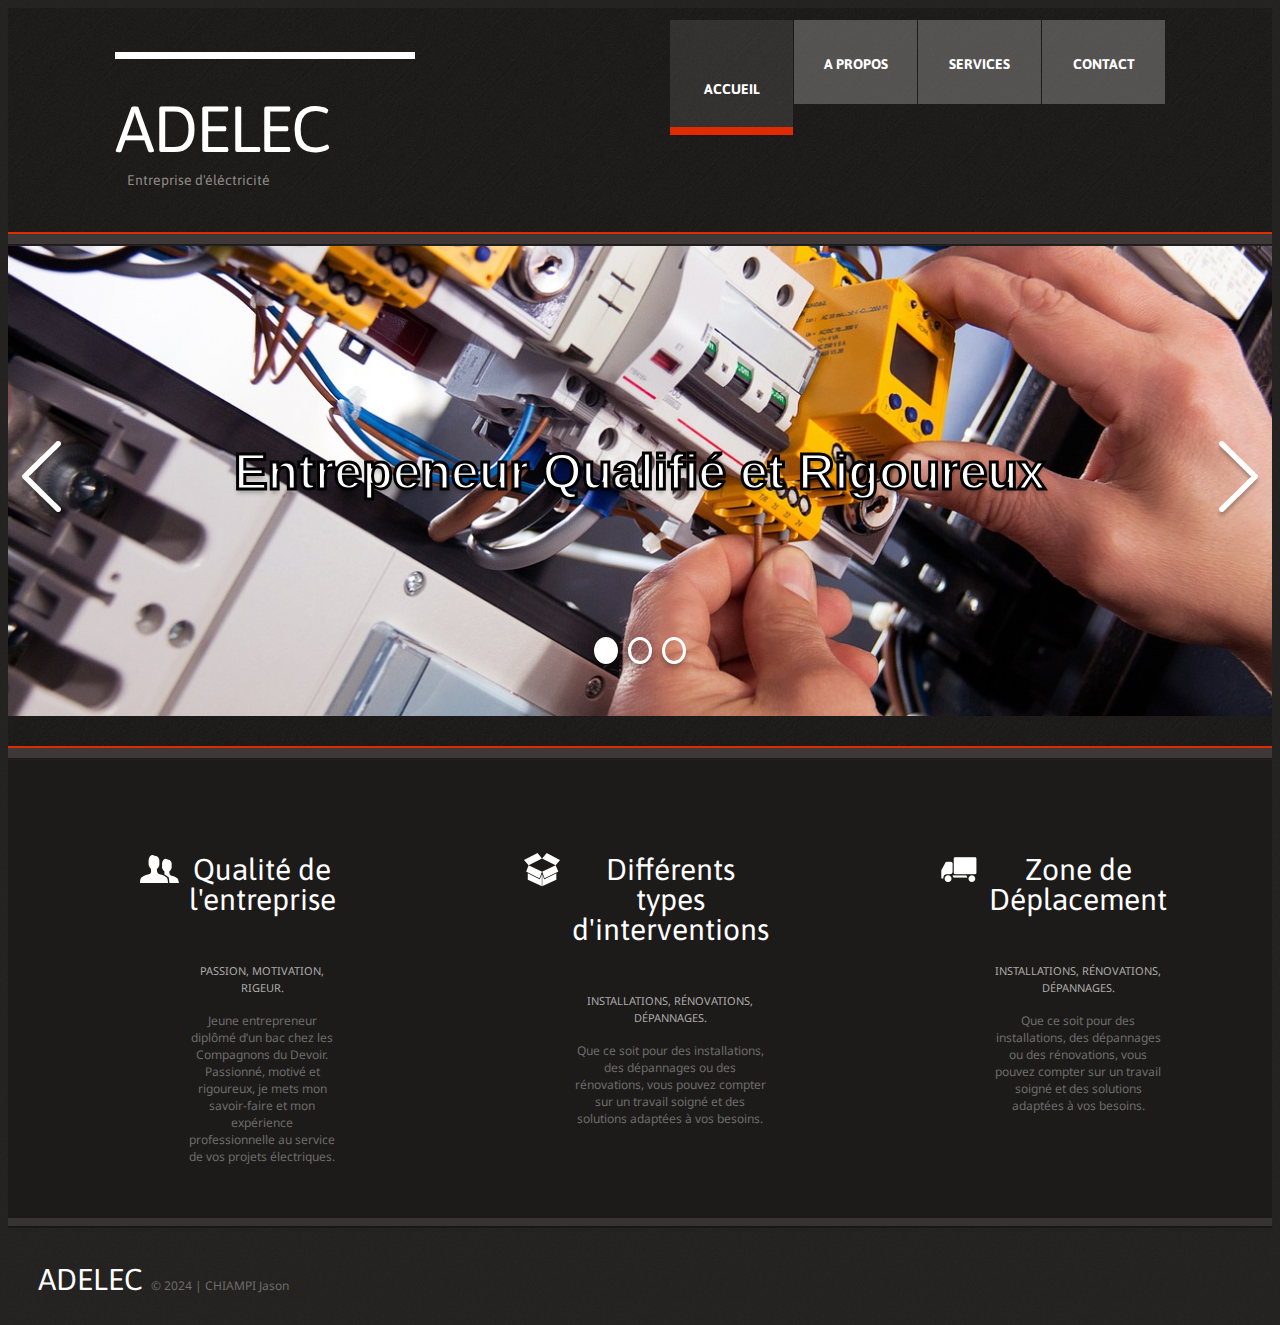
<file: index.html>
<!DOCTYPE html>
<html lang="en">
    <head>
    <title>ADELEC - Accueil</title>
    <meta charset="utf-8">
    <meta
    name="description"
    content="Jeune entrepreneur diplômé d’un bac chez les Compagnons du Devoir, je mets mon savoir-faire et mon expérience professionnelle au service de vos projets électriques. Passionné, motivé et rigoureux, j’aborde chaque intervention avec un haut niveau d'exigence et un engagement constant envers la satisfaction de mes clients. Que ce soit pour des installations, des dépannages ou des rénovations, vous pouvez compter sur un travail soigné et des solutions adaptées à vos besoins."
    />
    <meta charset="UTF-8">
	<script type="application/ld+json">
		{
		  "@context": "https://schema.org",
		  "@type": "LocalBusiness",
		  "address": {
			"@type": "PostalAddress",
			"addressLocality": "Lille",
			"addressRegion": "59000",
			"streetAddress": "119 rue du général Mesny"
		  },
		  "description": "Jeune entrepreneur disponible pour tous travaux électrique. Installation, dépannages, rénovation, n'hésitez pas à faire appel à mes compétences.",
		  "name": "ADELEC - Electricité",
		  "telephone": "07.87.85.47.77"
		}
	</script>
    <link rel="icon" href="images/Logo_ADELEC.png" type="image/x-icon">
    <link rel="stylesheet" href="css/style.css">
    <link href='//fonts.googleapis.com/css?family=Asap:400,700' rel='stylesheet' type='text/css'>
    <link href='//fonts.googleapis.com/css?family=Droid+Sans' rel='stylesheet' type='text/css'>
    <script src="js/superfish.js"></script>


     </head>
     <body>
<!--==============================header=================================-->
<header>
    <div class="header">
        <div class="top-header">
            <h1><a href="index.html">ADELEC</a><span>Entreprise d'éléctricité</span></h1>
            <nav>
                <ul class="navbar">
                    <li class="current"><a href="index.html">Accueil</a></li>
                    <li><a href="index-1.html">A propos</a></li>
                    <li><a href="index-2.html">Services</a></li>
                    <li><a href="index-3.html">Contact</a></li>
                </ul>
            </nav>
        </div>
    </div>
    <div class="bord-1">
        <div id="banner">
            <img class="banner-img" src="./images/slide-1.jpg" alt="Banner Print-it">
            <p class="tagline">Entrepeneur Qualifié et Rigoureux</p>
            <img class="arrow arrow_left" id="prev" src="./images/arrow_left.png" alt="Flèche gauche">
            <img class="arrow arrow_right" id="next" src="./images/arrow_right.png" alt="Flèche droite">
            <div class="dots">
                <p class="dot dot_selected"></p>
                <p class="dot"></p>
                <p class="dot"></p>
            </div>
        </div>
    </div>
</header>

<!--=======content================================-->
 
<div class="bord-1">
    <section class="content content-description">
        <div class="article">
            <div class="article-logo"><img src="images/page-1_img-1.png" alt=""></div>
            <div class="article-content">
                <h2>Qualité de l'entreprise</h2>
                <h3>PASSION, MOTIVATION, RIGEUR.</h3>
                <div class="text-1">Jeune entrepreneur diplômé d’un bac chez les Compagnons du Devoir. Passionné, motivé et rigoureux, je mets mon savoir-faire et mon expérience professionnelle au service de vos projets électriques.
                </div>                    
            </div>
        </div>
        <div class="article">
            <div class="article-logo"><img src="images/page-1_img-2.png" alt=""></div>
            <div class="article-content">
                <h2>Différents types d'interventions</h2>
                <h3>INSTALLATIONS, RÉNOVATIONS, DÉPANNAGES.</h3>
                <div class="text-1">Que ce soit pour des installations, des dépannages ou des rénovations, vous pouvez compter sur un travail soigné et des solutions adaptées à vos besoins.
                </div>                    
            </div>
        </div>
        <div class="article">
            <div class="article-logo"><img src="images/page-1_img-3.png" alt=""></div>
            <div class="article-content">
                <h2>Zone de Déplacement</h2>
                <h3>INSTALLATIONS, RÉNOVATIONS, DÉPANNAGES.</h3>
                <div class="text-1">Que ce soit pour des installations, des dépannages ou des rénovations, vous pouvez compter sur un travail soigné et des solutions adaptées à vos besoins.
                </div>                    
            </div>
        </div>
    </section>
</div>
<!--=======footer=================================-->
<footer>
    <div class="bord-2">
        <div class="footer">
            <div>
                <a href="index.html" class="foot-logo">ADELEC</a>
                <span class="text-1">&copy; 2024 | <a href="https://www.linkedin.com/in/jason-chiampi-082ba6329/" target="_blank" class="h-underline">CHIAMPI Jason</a></span>
            </div>
        </div>
    </div>
</footer>

<script src="js/carrousel.js"></script>
</body>
</html>
</file>
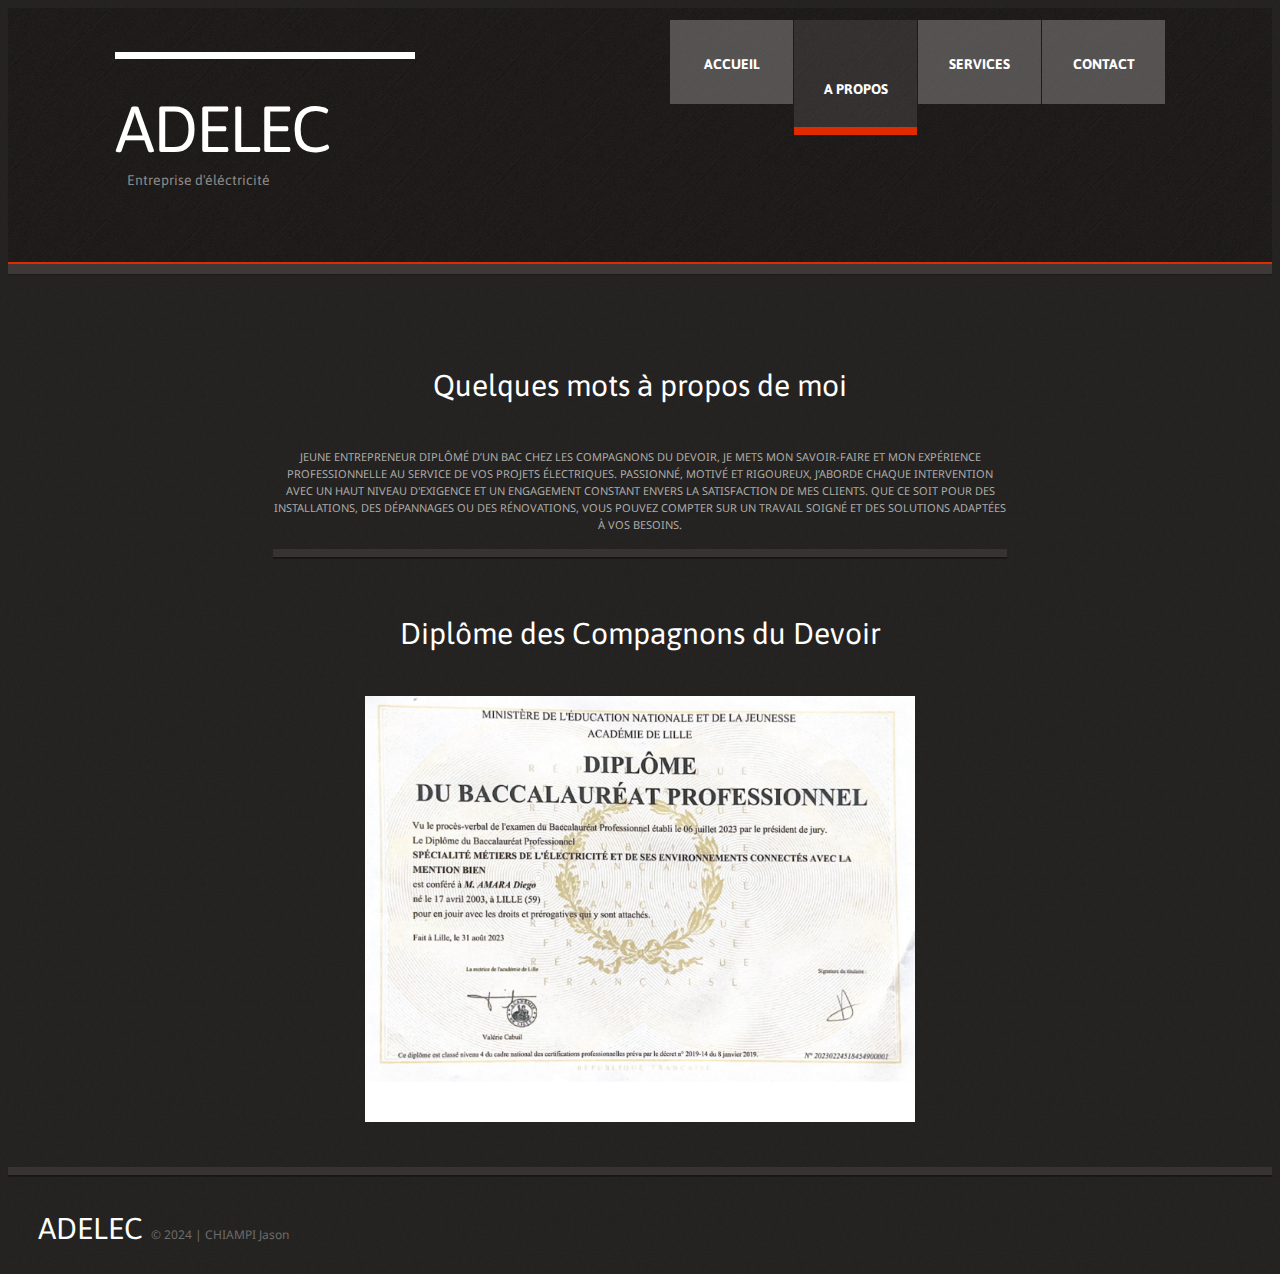
<file: index-1.html>
<!DOCTYPE html>
<html lang="en">
    <head>
    <title>ADELEC - A propos</title>
    <meta charset="utf-8">
    <link rel="icon" href="images/Logo_ADELEC.png" type="image/x-icon">
    <link rel="stylesheet" href="css/style.css">
    <link href='//fonts.googleapis.com/css?family=Asap:400,700' rel='stylesheet' type='text/css'>
    <link href='//fonts.googleapis.com/css?family=Droid+Sans' rel='stylesheet' type='text/css'>
    <script src="js/superfish.js"></script>
    
     </head>
     <body>
<!--==============================header=================================-->
<header>
    <div class="header">
        <div class="top-header">
            <h1><a href="index.html">ADELEC</a><span>Entreprise d'éléctricité</span></h1>
            <nav>
                <ul class="navbar">
                    <li><a href="index.html">Accueil</a></li>
                    <li class="current"><a href="index-1.html">A propos</a></li>
                    <li><a href="index-2.html">Services</a></li>
                    <li><a href="index-3.html">Contact</a></li>
                </ul>
            </nav>
        </div>
    </div>
</header>

<!--=======content================================-->

<div class="bord-1">
    <section class="content-info">
                <div class="info-owner">
                    <h2>Quelques mots à propos de moi</h2>
                    <h3>Jeune entrepreneur diplômé d’un bac chez les Compagnons du Devoir, je mets mon savoir-faire et mon expérience professionnelle au service de vos projets électriques. Passionné, motivé et rigoureux, j’aborde chaque intervention avec un haut niveau d'exigence et un engagement constant envers la satisfaction de mes clients. Que ce soit pour des installations, des dépannages ou des rénovations, vous pouvez compter sur un travail soigné et des solutions adaptées à vos besoins.</h3>
                </div>
                <div class="bord-2 diplome">
                    <h2>Diplôme des Compagnons du Devoir</h2>
                    <div class="img-diplome"><img src="images/Diplome.png" alt=""></div>
                </div>
    </section>
</div>
<!--=======footer=================================-->
<footer>
    <div class="bord-2">
        <div class="footer">
            <div>
                <a href="index.html" class="foot-logo">ADELEC</a>
                <span class="text-1">&copy; 2024 | <a href="https://www.linkedin.com/in/jason-chiampi-082ba6329/" target="_blank" class="h-underline">CHIAMPI Jason</a></span>
            </div>
        </div>
    </div>
</footer>
</body>
</html>
</file>
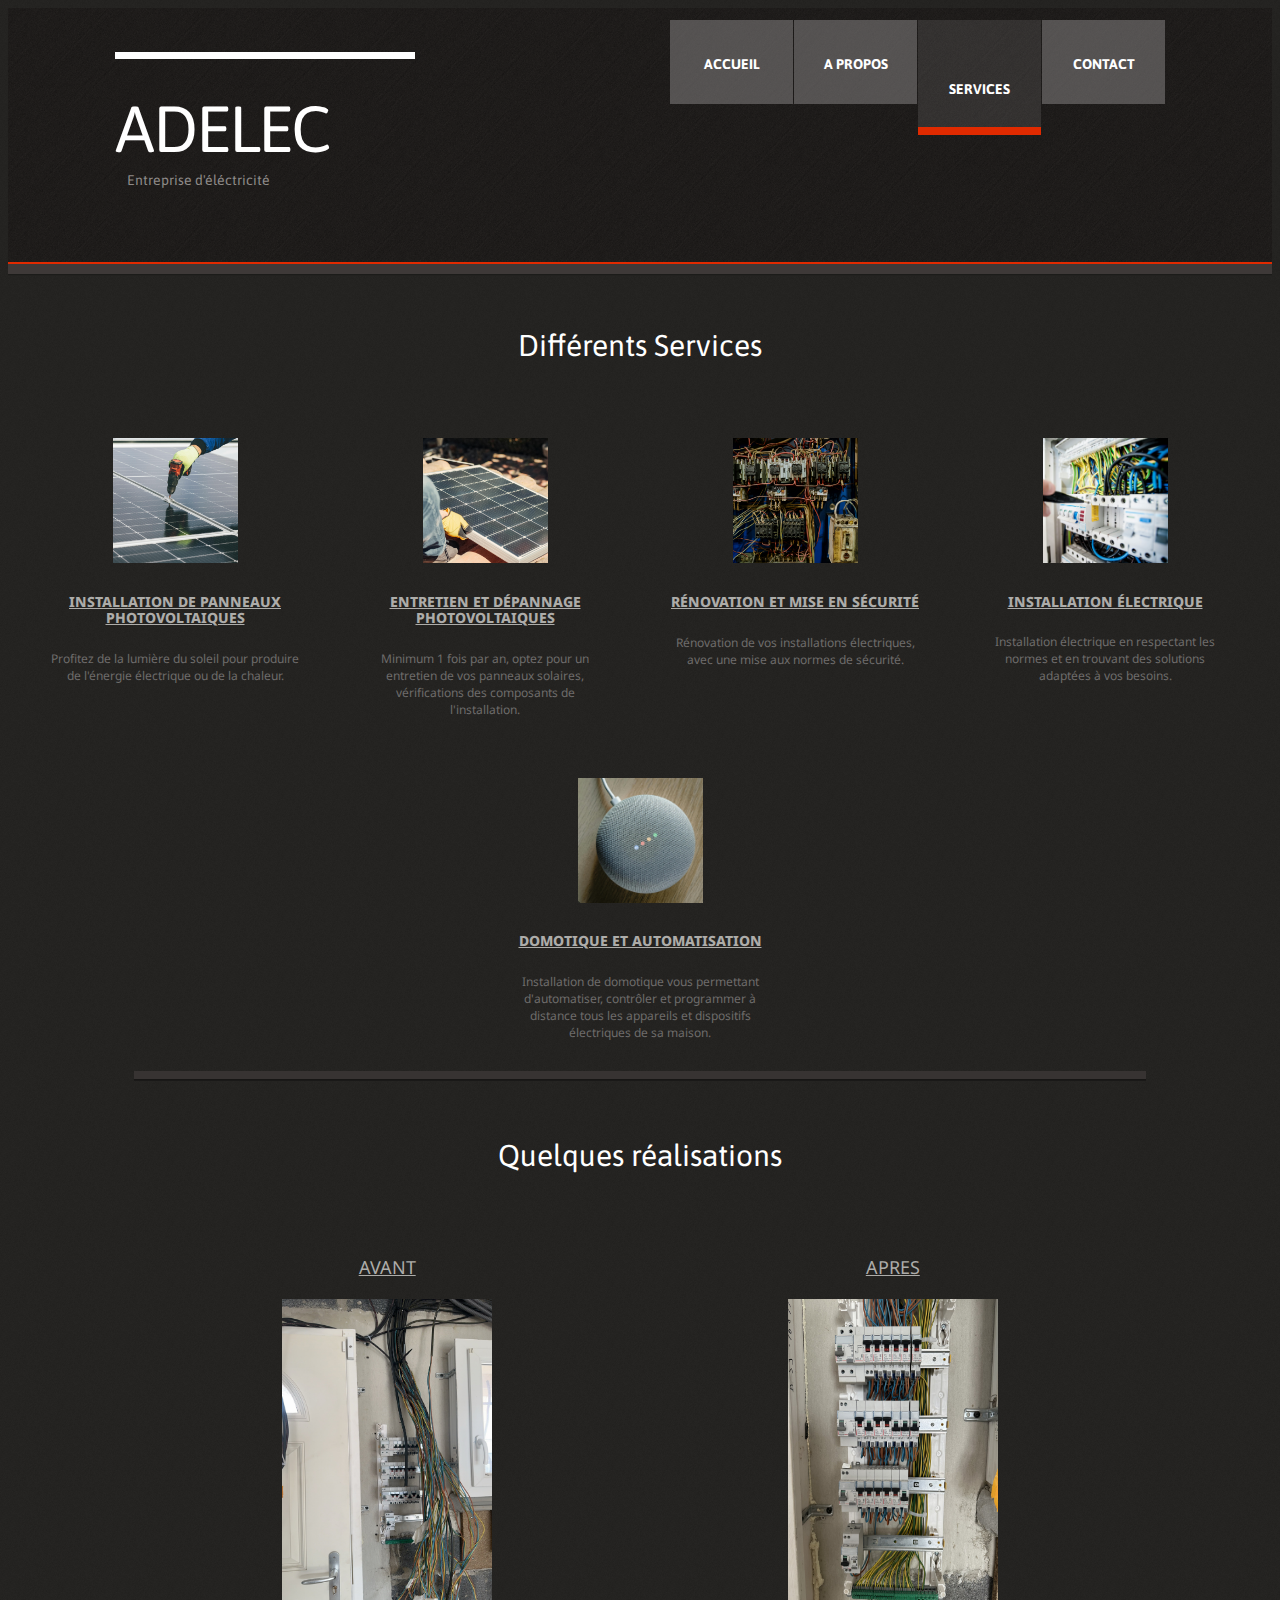
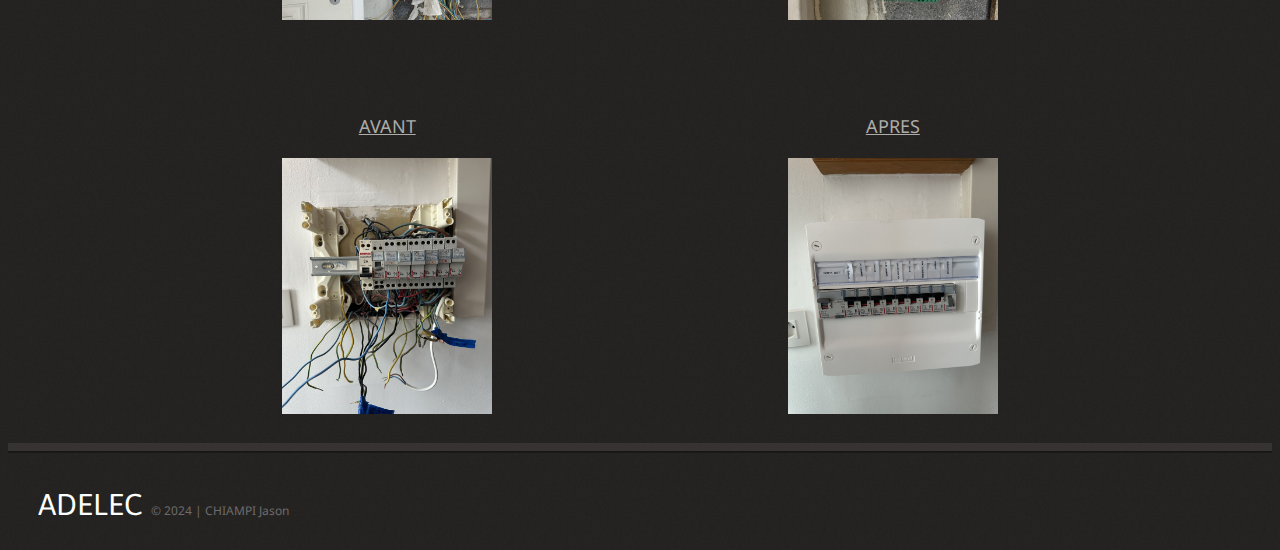
<file: index-2.html>
<!DOCTYPE html>
<html lang="en">
    <head>
    <title>ADELEC - Services</title>
    <meta charset="utf-8">
    <link rel="icon" href="images/Logo_ADELEC.png" type="image/x-icon">
    <link rel="stylesheet" href="css/style.css">
    <link href='//fonts.googleapis.com/css?family=Asap:400,700' rel='stylesheet' type='text/css'>
    <link href='//fonts.googleapis.com/css?family=Droid+Sans' rel='stylesheet' type='text/css'>
    <script src="js/superfish.js"></script>

     </head>
     <body>
<!--==============================header=================================-->
<header>
    <div class="header">
        <div class="top-header">
            <h1><a href="index.html">ADELEC</a><span>Entreprise d'éléctricité</span></h1>
            <nav>
                <ul class="navbar">
                    <li><a href="index.html">Accueil</a></li>
                    <li><a href="index-1.html">A propos</a></li>
                    <li class="current"><a href="index-2.html">Services</a></li>
                    <li><a href="index-3.html">Contact</a></li>
                </ul>
            </nav>
        </div>
    </div>
</header>

<!--=======content================================-->

<div class="bord-1">
    <section class="content-services">
        <div class="services">
            <h2>Différents Services</h2>
            <div class="grid-services">
                <div class="service-article">
                    <div class="img-serv"><img src="images/service-1.jpg" alt=""></div>
                    <div>
                        <h4>INSTALLATION DE PANNEAUX PHOTOVOLTAIQUES</h4>
                        <div class="text-1">Profitez de la lumière du soleil pour produire de l'énergie électrique ou de la chaleur.</div>
                    </div>
                </div>
                <div class="service-article">
                    <div class="img-serv"><img src="images/service-2.jpg" alt=""></div>
                    <div>
                        <h4>ENTRETIEN ET DÉPANNAGE PHOTOVOLTAIQUES</h4>
                        <div class="text-1">Minimum 1 fois par an, optez pour un entretien de vos panneaux solaires, vérifications des composants de l'installation.</div>
                    </div>
                </div>
                <div class="service-article">
                    <div class="img-serv"><img src="images/service-3.jpg" alt=""></div>
                    <div>
                    <h4>RÉNOVATION ET MISE EN SÉCURITÉ</h4>
                    <div class="text-1">Rénovation de vos installations électriques, avec une mise aux normes de sécurité.</div>
                    </div>
                </div>
                <div class="service-article">
                    <div class="img-serv"><img src="images/service-4.jpg" alt=""></div>
                    <div>
                        <h4>INSTALLATION ÉLECTRIQUE</h4>
                        <div class="text-1">Installation électrique en respectant les normes et en trouvant des solutions adaptées à vos besoins.</div>
                    </div>
                </div>
                <div class="service-article">
                    <div class="img-serv"><img src="images/service-5.jpg" alt=""></div>
                    <div>
                        <h4>DOMOTIQUE ET AUTOMATISATION</h4>
                        <div class="text-1">Installation de domotique vous permettant d'automatiser, contrôler et programmer à distance tous les appareils et dispositifs électriques de sa maison.</div>
                    </div>
                </div>
            </div>
        </div>
        <div class="content-real bord-2">
            <h2>Quelques réalisations</h2>
            <article>
                <div>
                    <h3>AVANT</h3>
                    <img src="./images/chantier1-before.jpg" alt="">
                </div>
                <div>
                    <h3>APRES</h3>
                    <img src="./images/chantier1-after.jpg" alt="">
                </div>
            </article>
            <article>
                <div>
                    <h3>AVANT</h3>
                    <img src="./images/chantier2-before.jpg" alt="">
                </div>
                <div>
                    <h3>APRES</h3>
                    <img src="./images/chantier2-after.jpg" alt="">
                </div>
            </article>
        </div>
    </section>
</div>
<!--=======footer=================================-->
<footer>
    <div class="bord-2">
        <div class="footer">
            <div>
                <a href="index.html" class="foot-logo">ADELEC</a>
                <span class="text-1">&copy; 2024 | <a href="https://www.linkedin.com/in/jason-chiampi-082ba6329/" target="_blank" class="h-underline">CHIAMPI Jason</a></span>
            </div>
        </div>
    </div>
</footer>
</body>
</html>
</file>
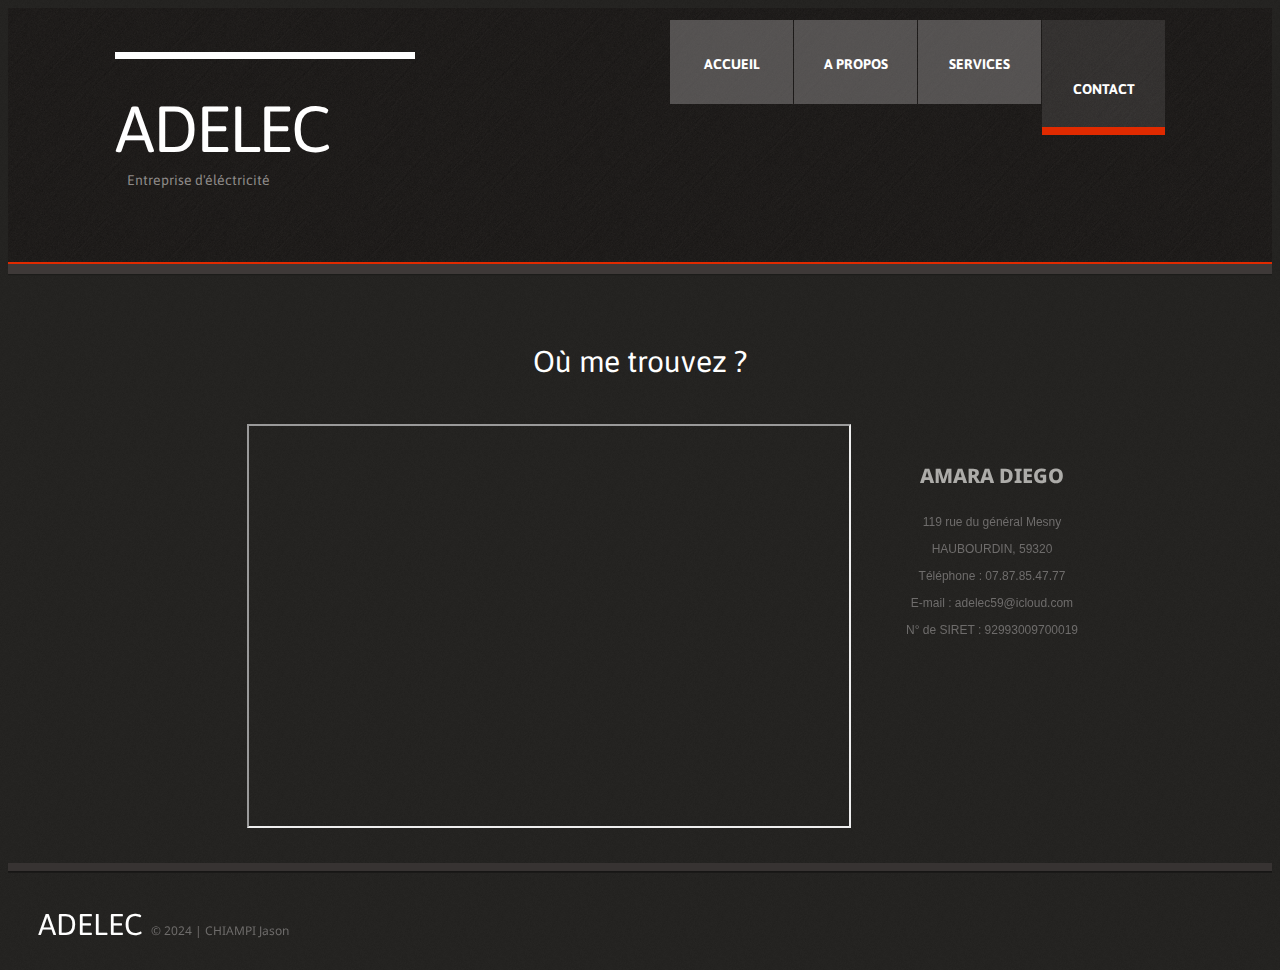
<file: index-3.html>
<!DOCTYPE html>
<html lang="en">
    <head>
    <title>ADELEC - Contacts</title>
    <meta charset="utf-8">
    <link rel="icon" href="images/Logo_ADELEC.png" type="image/x-icon">
    <link rel="stylesheet" href="css/style.css">
    <link href='//fonts.googleapis.com/css?family=Asap:400,700' rel='stylesheet' type='text/css'>
    <link href='//fonts.googleapis.com/css?family=Droid+Sans' rel='stylesheet' type='text/css'>
    <script src="js/superfish.js"></script>

     </head>
     <body>
<!--==============================header=================================-->
<header>
    <div class="header">
        <div class="top-header">
            <h1><a href="index.html">ADELEC</a><span>Entreprise d'éléctricité</span></h1>
            <nav>
                <ul class="navbar">
                    <li><a href="index.html">Accueil</a></li>
                    <li><a href="index-1.html">A propos</a></li>
                    <li><a href="index-2.html">Services</a></li>
                    <li class="current"><a href="index-3.html">Contact</a></li>
                </ul>
            </nav>
        </div>
    </div>
</header>

<!--=======content================================-->

<div class="bord-1">
    <section class="content-localisation">
        <h2 class="v1">Où me trouvez ?</h2>
        <div class="localisation-info">
            <div class="map">
                <iframe id="map_canvas" src="https://www.google.com/maps/embed?pb=!1m18!1m12!1m3!1d10731.553265133609!2d2.979944804123123!3d50.60278907078387!2m3!1f0!2f0!3f0!3m2!1i1024!2i768!4f13.1!3m3!1m2!1s0x47dd2ad84ce80cf3%3A0x85577df106dbe498!2s119%20Rue%20du%20G%C3%A9n%C3%A9ral%20Mesny%2C%2059320%20Haubourdin!5e0!3m2!1sfr!2sfr!4v1730909809047!5m2!1sfr!2sfr"></iframe>
            </div>
            <div class="owner-info">
                <h3>AMARA Diego</h3>
                <p>119 rue du général Mesny</p>
                <p>HAUBOURDIN, 59320</p>
                <p>Téléphone : 07.87.85.47.77</p>
                <p>E-mail : adelec59@icloud.com</p>
                <p>N° de SIRET : 92993009700019</p>
            </div>
        </div>
    </section>
</div>
<!--=======footer=================================-->
<footer>
    <div class="bord-2">
        <div class="footer">
            <div>
                <a href="index.html" class="foot-logo">ADELEC</a>
                <span class="text-1">&copy; 2024 | <a href="https://www.linkedin.com/in/jason-chiampi-082ba6329/" target="_blank" class="h-underline">CHIAMPI Jason</a></span>
            </div>
        </div>
    </div>
</footer>
</body>
</html>
</file>
<file: css/style.css>
/*css*/

html, body {
	background: #242321 url(../images/bg-1.gif) 0 0 repeat;
	font: 12px/17px Trebuchet MS, sans-serif;
	color: #6e6c6b;
	min-width:300px;
}
* { -webkit-text-size-adjust: none;}

a { color: inherit; text-decoration: none;}
a:hover { text-decoration: none;}
a[href^="tel:"] {color: inherit;text-decoration:none;}
.a-hov { transition: all 0.4s ease;}
.a-hov:hover { color: #e02a00;}

.bg-1 { background: url(../images/bg-5.gif) 0 0 repeat; padding-bottom: 39px;}
.bord-1 { background: url(../images/bord-1.gif) 0 0 repeat-x; padding-top: 14px;}
.bord-2 { background: url(../images/bord-2.gif) 0 0 repeat-x; padding-top: 14px;}
.bord-3 { border-bottom:1px solid #373332; padding-bottom: 45px; margin-bottom: 8px;}
.bord-3.v1 { padding-bottom: 39px;}

h1, h2, h3, h4, h5, h6 { font-family: 'Asap', sans-serif; color: #ffffff; font-weight: normal;}
h1 { font-size: 65px; line-height: 1.5em; color: #ffffff; letter-spacing: -2px; width: 300px; border-top: 7px solid #ffffff; padding-top: 21px;}
h1 span { font-size: 14px; line-height: 16px; color: #8e8a88; display: block; letter-spacing: 0px; margin: -5px 0 0 12px;}
h2 { font-size: 30px; line-height: 30px; padding-bottom: 23px; padding-top: 30px;}
h3 { font-family: 'Droid Sans', sans-serif; font-size: 11px; line-height: 17px; color: #adaca9; text-transform: uppercase; padding-top: 23px; /* letter-spacing: -1px; */ padding-bottom: 5px;}
h4 { color: #adaca9; text-transform: uppercase; font-family: 'Droid Sans', sans-serif; font-size: 11px; line-height: 16px; padding-top: 7px;  padding-bottom: 5px;}

h2 + h3 { padding-top: 0;}
img + h3 { padding-top: 21px;}
h2.v1 { padding-top: 46px;}
h2 + h4 {padding-top: 1px;}

.text-1 {font-family: 'Droid Sans', sans-serif;}

.color-1 { color: #e02a00;}

/*header*/

.top-header {
	display: flex;
	justify-content: space-around;
}

nav { 
	position:relative; 
	z-index: 11;
	text-align: center;
	margin-top: 0px;
	float: right;
}

.navbar {display: inline-block; height: 85px; }
.navbar > li > span {display: block; position: relative;}
.navbar ul {position:absolute; top:-999px; display:none;/* left offset of submenus need to match (see below) */}
.navbar li { padding-left:0px; position:relative; background: none;}
	.navbar a {
		display: block;
		text-decoration: none;
		text-transform: uppercase;
	}
		.navbar a:hover {text-decoration: none;}
		.navbar li:hover span {color:#1b1b1b;}

/*================================>> 1 Level <<========================================*/

li.sfHover {position: relative;}
.navbar > li > a {
position: relative;
	display:block;
	padding: 37px 0px 33px;
	width: 123px;
	margin-left: 1px;
	text-align: center;
	background: #555251 url(../images/bg-3.gif) 0 0 repeat;
	-moz-transition: all 0.3s ease-out;
    -o-transition: all 0.3s ease-out;
    -webkit-transition: all 0.3s ease-out;
	transition: all 0.3s ease-out;
	z-index: 100;
	color: #fff;
	font-family: 'Asap', sans-serif;
	font-weight: 700;
	font-size: 14px;
	line-height: 14px;
}
.navbar > li:first-child > a {	border-left: 0px;}
.navbar > li {
	display: block;
	position: relative;
	float: left;
}

	.navbar > li.current > a,
	.navbar > li:hover > a,
	.navbar > li.sfHover > a {
		background: #353231 url(../images/bg-3-hov.gif) 0 0 repeat-x;
		padding-top: 62px;
		padding-bottom: 39px;
		margin-top: 0;
		-moz-transition: all 0.3s ease-out;
	    -o-transition: all 0.3s ease-out;
	    -webkit-transition: all 0.3s ease-out;
		transition: all 0.3s ease-out;
	}

.navbar li span {
	position: absolute;
}

.navbar > li > a > .sf-sub-indicator {
	display: block;
	height: 0px;
	width: 0px;
	border: 6px solid;
	border-color: #fff transparent transparent transparent;
	left: 50%;
	margin-left: -6px;	
	top: 63px;
	-moz-transition: top 0.3s ease-out;
    -o-transition: top 0.3s ease-out;
    -webkit-transition: top 0.3s ease-out;
	text-indent: -1000px;
	overflow: hidden;
}
.navbar > li.current > a > .sf-sub-indicator,
.navbar > li:hover > a > .sf-sub-indicator,
.navbar > li.sfHover > a > .sf-sub-indicator {
	top: 85px;
}
.navbar > li:hover > a > .sf-sub-indicator,
.navbar > li.sfHover > a > .sf-sub-indicator { 
	border-color: #e02a00 transparent transparent transparent;
}


/*carrousel*/

#banner {
	display: flex;
	flex-direction: column;
	align-items: center;
	justify-content: center;
	width: 100%;
	min-height: 470px;
	max-height: 1100px;
	position: relative;
}

#banner .tagline {
	font-family: 'Roboto Slab', sans-serif;
	font-weight: 600;
	font-size: 50px;
	line-height: 66px;
	width: 70%;
	color: white;
	text-shadow: 0 4px 4px rgba(0, 0, 0, 0.25);
	text-align: center;
	z-index: 2 ;
	-webkit-text-stroke-width: 3px;
	-webkit-text-stroke-color: black;
}

.banner-img {
	position: absolute;
	width: 100%;
	height: 100%;
	z-index: 1;
	object-fit: cover;
	object-position: center;
}

/* Arrow */
#banner .arrow {
	position: absolute;
	z-index: 2;
}

#banner .arrow_left {
	left: 10px;
}

#banner .arrow_right {
	right: 10px;
}

/* dots */
.dots {
	position: absolute;
	bottom: 40px;
	display: flex;
	z-index: 2;
}

.dot {
	margin-inline: 5px;
	width: 18px;
	height: 3px;
	background-color: #ffffff00;
	border: 3px solid #fff;
	border-radius: 100%;
	box-shadow: 0 4px 4px rgba(0, 0, 0, 0.25);
	;
}

/*article*/

.content-description {
	display: flex;
	flex-direction: row;
	flex-wrap: wrap;
	justify-content: space-around;
	padding: 40px 20px;
}

.article {
	display: flex;
	width: 150px;
	justify-content: center;
	margin: 0 30px;
}

.article .article-logo {
	margin-top: 40px;
}

.article .article-content {
	text-align: center;
}

.content-info {
	display: flex;
	flex-direction: column;
	justify-content: center;
	padding: 40px 20px;
}

.content-info .info-owner, .diplome {
	text-align: center;
	margin: 0 20%;
}

.services {
	text-align: center;
}

.grid-services {
	display: flex;
	flex-wrap: wrap;
	flex-direction: row;
	justify-content: center;
}

.service-article {
	width: 250px;
	margin: 30px;
}

.service-article h4 {
	font-weight: 800;
	font-size: 14px;
	text-decoration: underline;
}

.content-real {
	text-align: center;
	margin: 0 10%;
}

.content-real h3 {
	font-size: 18px;
	text-decoration: underline;
}

.content-real img {
	width: 70%;
	height: 70%;
}


.content-real article {
	display: flex;
	flex-direction: row;
	flex-wrap: wrap;
	justify-content: space-around;
}

.content-real article div {
	width: 300px;
}

.img-serv img {
	width: 50%;
}

.content-localisation {
	text-align: center;
}

.localisation-info {
	display: flex;
	flex-direction: row;
	flex-wrap: wrap;
	justify-content: center;
}

.localisation-info .map iframe{
	width: 600px;
	height: 400px;
	margin: 0 50px 30px 50px;
}

.localisation-info h3 {
	font-size: 20px;
	font-weight: 800;
}

.localisation-info .owner-info p {
	margin: 0;
	padding: 5px;
}

.dot_selected {
	background-color: #fff;
}

/*auxiliary*/

.img-ind {float: left; margin-right: 19px; margin-top: 4px; margin-bottom: 10px;}
.img-ind img { width: 60%;}
.img-logo img {width: 50%; margin: 0px; padding: 0px;}
.img-diplome img {width: 75%;}
.wrapper {width: 100%; position: relative;}
.extra-wrap {overflow:hidden;}
.grid_inside { margin: 0 -10px;}
.aligncenter {text-align: center !important;}
.alignleft { text-align: left !important; }
.it {font-style:italic; display: inline-block;}
.fleft {float: left;}
.fright {float: right;}
.h-underline:hover { text-decoration: underline;}
.underline {text-decoration: underline;}
.upp {text-transform: uppercase;}
.transition {transition: all 0.4s ease;}
.center {display: flex; justify-content: center;}

.clearfix { *zoom: 1;}
.clearfix:before,.clearfix:after {display: table; content: "";line-height: 0;}
.clearfix:after { clear: both;}


.img-ind + div > h3, .img-ind + div > h4, .dropcap + div > h4 { padding-top: 0px;}

p { padding-bottom: 18px;}
p + h4 { padding-top: 0px;}

/************Header************/
header { background: url(../images/bg-2.gif) 0 0 repeat; padding-bottom: 30px;}
h1 { float: left;}

/************Content***********/

.content { background: #1c1b1a; padding-bottom: 53px;}

.box-1 { padding-top: 46px;}
.box-1 h2 { padding-top: 0;}

.block-1 { margin-top: -26px; margin-bottom: 4px;}
.block-1 > div { margin-top: 26px;}

/************Footer************/

.footer {
	margin: 30px 30px;
	display: flex;
	align-items: center;
}

.foot-logo { 
	display: inline; 
	font-family: 'Asap', sans-serif; 
	font-size: 30px; 
	line-height: 32px; 
	color: #fff;
}
.foot-logo + span { margin-top: 15px; margin-left: 5px; display: inline-block;}



/*toTop*/

#toTop {
	display:none;
	text-decoration:none;
	position:fixed;
	cursor:pointer;
	overflow:hidden;
	width: 63px;
	height: 63px;
	border:none;
	text-indent:-999px;
	z-index:20;
	background: url(../images/ui.totop.gif) 0 0 no-repeat;
	margin-right: -670px !important;
	right: 50%;
	bottom: 20px;
	transition:all .2s ease;
}

	#toTop:hover {
		background: url(../images/ui.totop-hov.gif) 0 0 no-repeat;
	}

	#toTop:active, #toTop:focus {outline:none;}



/*==================================RESPONSIVE LAYOUTS===============================================*/


@media only screen and (max-width: 900px) {
	.top-header {
		display: flex;
		flex-direction: column-reverse;
		justify-content: center;
	}

	.top-header h1 {
		margin: 40px auto;
	}
}
</file>
